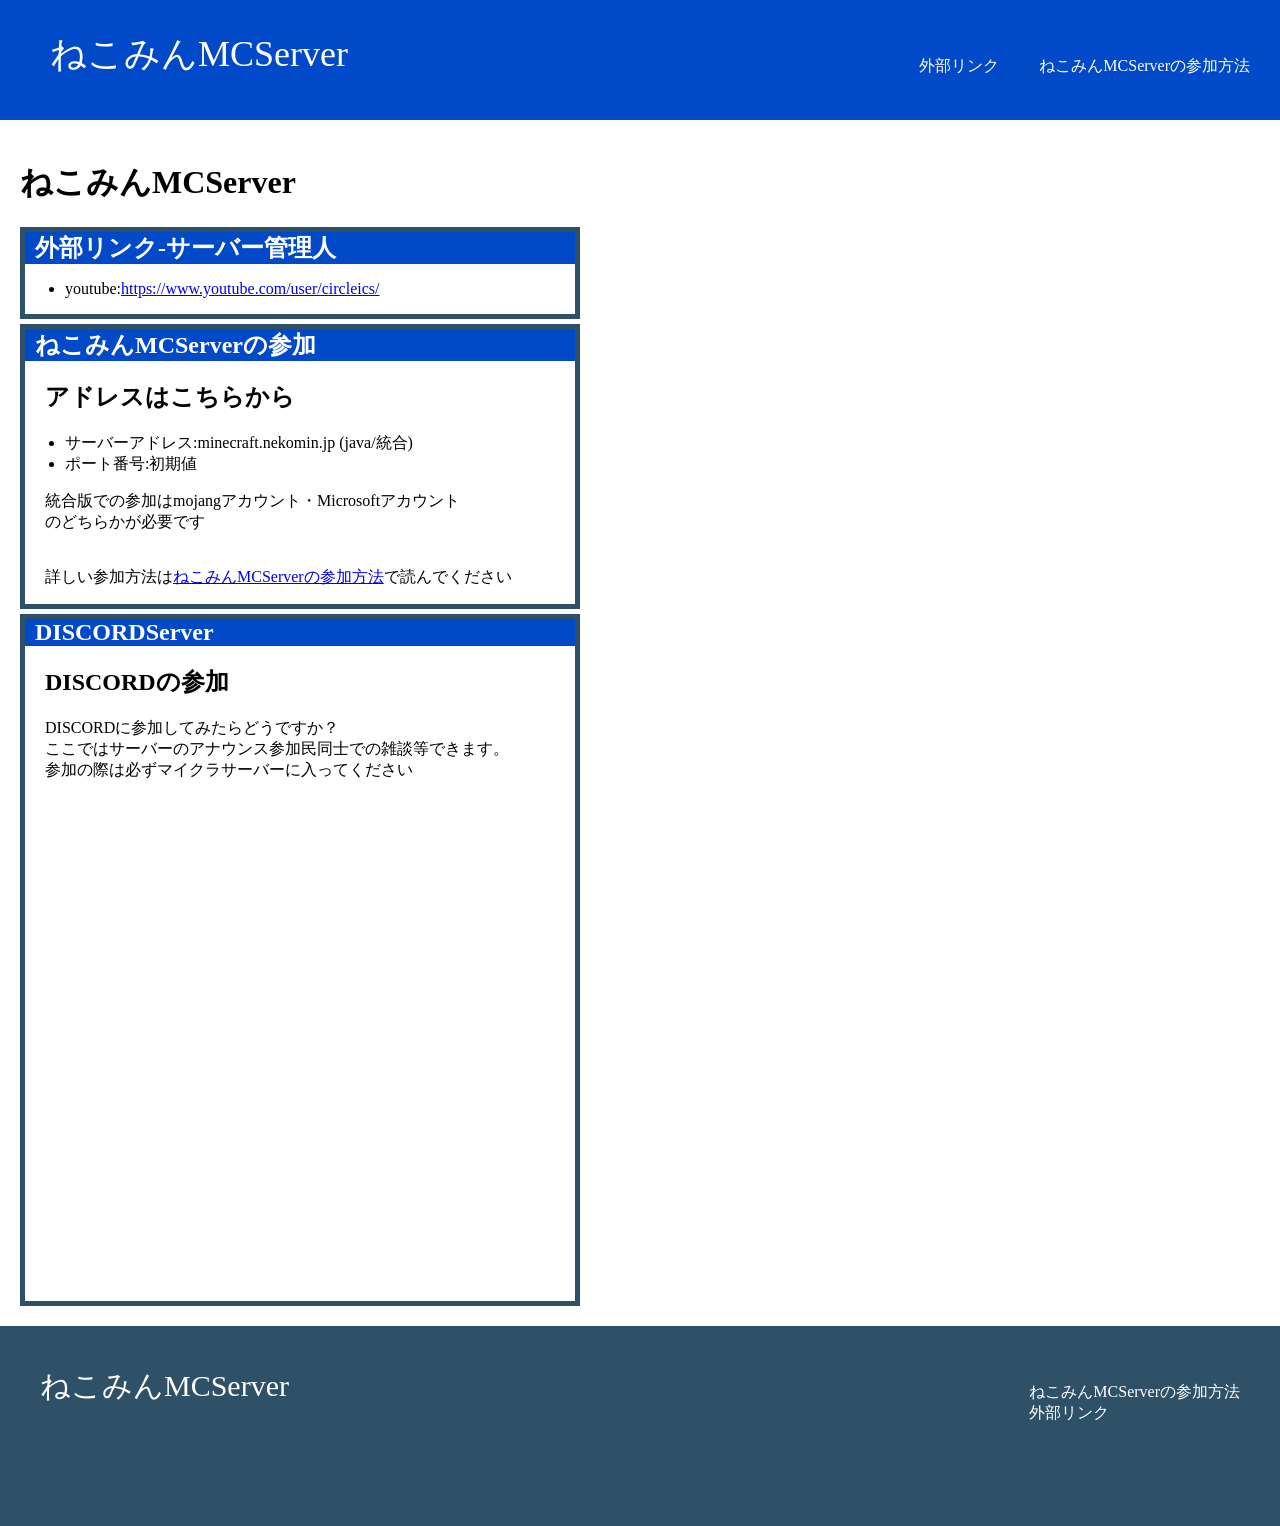
<file: web/external link/index.html>
<!DOCTYPE html>
<html lang="jp">
<head>
    <meta charset="UTF-8">
    <meta http-equiv="X-UA-Compatible" content="IE=edge">
    <meta name="viewport" content="width=device-width, initial-scale=1.0">
    <link rel="stylesheet" href="index-css.css">
    <title>ねこみんMCServer-外部リンク</title>
</head>
<body class="AD">
    <div class="header">
        <div class="header-rogo">
            <a class="no-color-change" href="..\index\">ねこみんMCServer</a>
        </div>
        <div class="header-tab">
            <ul>
                <li><a class="no-color-change" href="..\joints-server\">ねこみんMCServerの参加方法</a></li>
                <li><a class="no-color-change" href="..\external link\">外部リンク</a></li>
            </ul>
        </div>
    </div>
    <div class="main">
        <div class="top">
            <h1 class="title">ねこみんMCServer</h1>        
        </div>
        <div class="profile">
            <div class="profile-head">
                <h2>外部リンク-サーバー管理人</h2>
            </div>
            <div class="profile-body">
                <ul>
                    <li>youtube:<a href="https://www.youtube.com/user/circleics/">https://www.youtube.com/user/circleics/</a></li>
                    
                </ul>
            </div>
        </div>
        <div class="profile">
            <div class="profile-head">
                <h2>ねこみんMCServerの参加</h2>
            </div>
            <div class="profile-body">
                <h2>アドレスはこちらから</h2>
                <ul>
                    <li>サーバーアドレス:minecraft.nekomin.jp (java/統合)</li>
                    <li>ポート番号:初期値</li>
                </ul>
                <P>統合版での参加はmojangアカウント・Microsoftアカウント<br>のどちらかが必要です</P>
                <p><br>詳しい参加方法は<a href="../joints-server">ねこみんMCServerの参加方法</a>で読んでください</p>
            </div>
        </div>
            <div class="profile">
                    <div class="profile-head">
                    <h2>DISCORDServer</h2>
                    </div>
                    <div class="profile-body">
                    <h2>DISCORDの参加</h2>
                    <P>DISCORDに参加してみたらどうですか？<br>ここではサーバーのアナウンス参加民同士での雑談等できます。<br>参加の際は必ずマイクラサーバーに入ってください</P>            
                    <iframe src="https://discordapp.com/widget?id=919457606907613184&theme=dark" width="350" height="500" allowtransparency="true" frameborder="0" sandbox="allow-popups allow-popups-to-escape-sandbox allow-same-origin allow-scripts"></iframe>
                </div>
            </div>
    </div>   
    
    <div class="footer">
        <div class="footer-logo"><a class="no-color-change" href="..\index\">ねこみんMCServer</a></div>
        <div class="footer-list">
        <ul>
            <li><a class="no-color-change" href="..\joints-server\">ねこみんMCServerの参加方法</a></li>
            <li><a class="no-color-change" href="..\external link\">外部リンク</a></li>
        </ul>
        </div>
    </div>
</body>
</html>
</file>
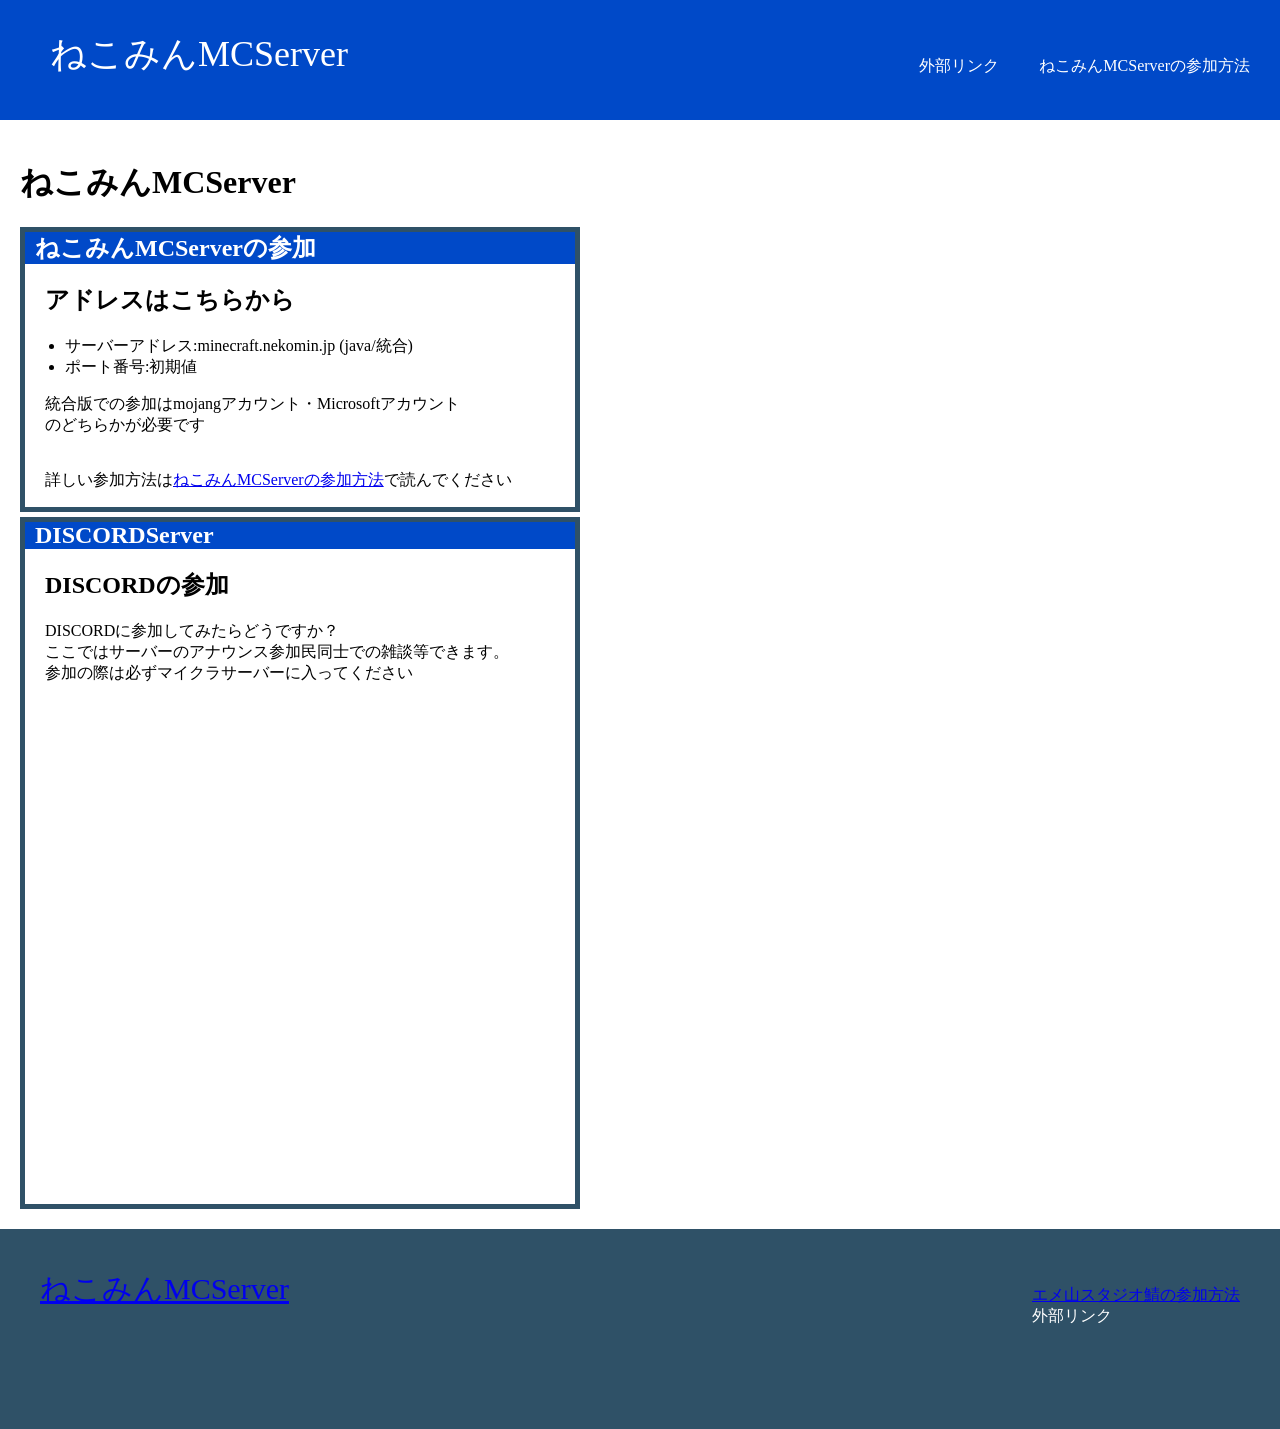
<file: web/index/index.html>
<!DOCTYPE html>
<html lang="jp">
<head>
    <meta charset="UTF-8">
    <meta http-equiv="X-UA-Compatible" content="IE=edge">
    <meta name="viewport" content="width=device-width, initial-scale=1.0">
    <link rel="stylesheet" href="index-css.css">
    <title>ねこみんMCServer</title>
</head>
<body class="AD">
    <div class="header">
        <div class="header-rogo">
            ねこみんMCServer
        </div>
        <div class="header-tab">
            <ul>
                <li>ねこみんMCServerの参加方法</li>
                <li>外部リンク</li>
            </ul>
        </div>
    </div>
    <div class="main">
        <div class="top">
            <h1 class="title">ねこみんMCServer</h1>        
        </div>
        <div class="profile">
            <div class="profile-head">
                <h2>ねこみんMCServerの参加</h2>
            </div>
            <div class="profile-body">
                <h2>アドレスはこちらから</h2>
                <ul>
                    <li>サーバーアドレス:minecraft.nekomin.jp (java/統合)</li>
                    <li>ポート番号:初期値</li>
                </ul>
                <P>統合版での参加はmojangアカウント・Microsoftアカウント<br>のどちらかが必要です</P>
                <p><br>詳しい参加方法は<a href="../joints-server\index.html">ねこみんMCServerの参加方法</a>で読んでください</p>
            </div>
        </div>
            <div class="profile">
                    <div class="profile-head">
                    <h2>DISCORDServer</h2>
                    </div>
                    <div class="profile-body">
                    <h2>DISCORDの参加</h2>
                    <P>DISCORDに参加してみたらどうですか？<br>ここではサーバーのアナウンス参加民同士での雑談等できます。<br>参加の際は必ずマイクラサーバーに入ってください</P>            
                    <iframe src="https://discordapp.com/widget?id=919457606907613184&theme=dark" width="350" height="500" allowtransparency="true" frameborder="0" sandbox="allow-popups allow-popups-to-escape-sandbox allow-same-origin allow-scripts"></iframe>
                </div>
            </div>
    </div>   
    
    <div class="footer">
        <div class="footer-logo"><a href="..\index\index.html">ねこみんMCServer</a></div>
        <div class="footer-list">
        <ul>
            <li><a href="..\joints-server\index.html">エメ山スタジオ鯖の参加方法</a></li>
            <li>外部リンク</li>
        </ul>
        </div>
    </div>
</body>
</html>
</file>
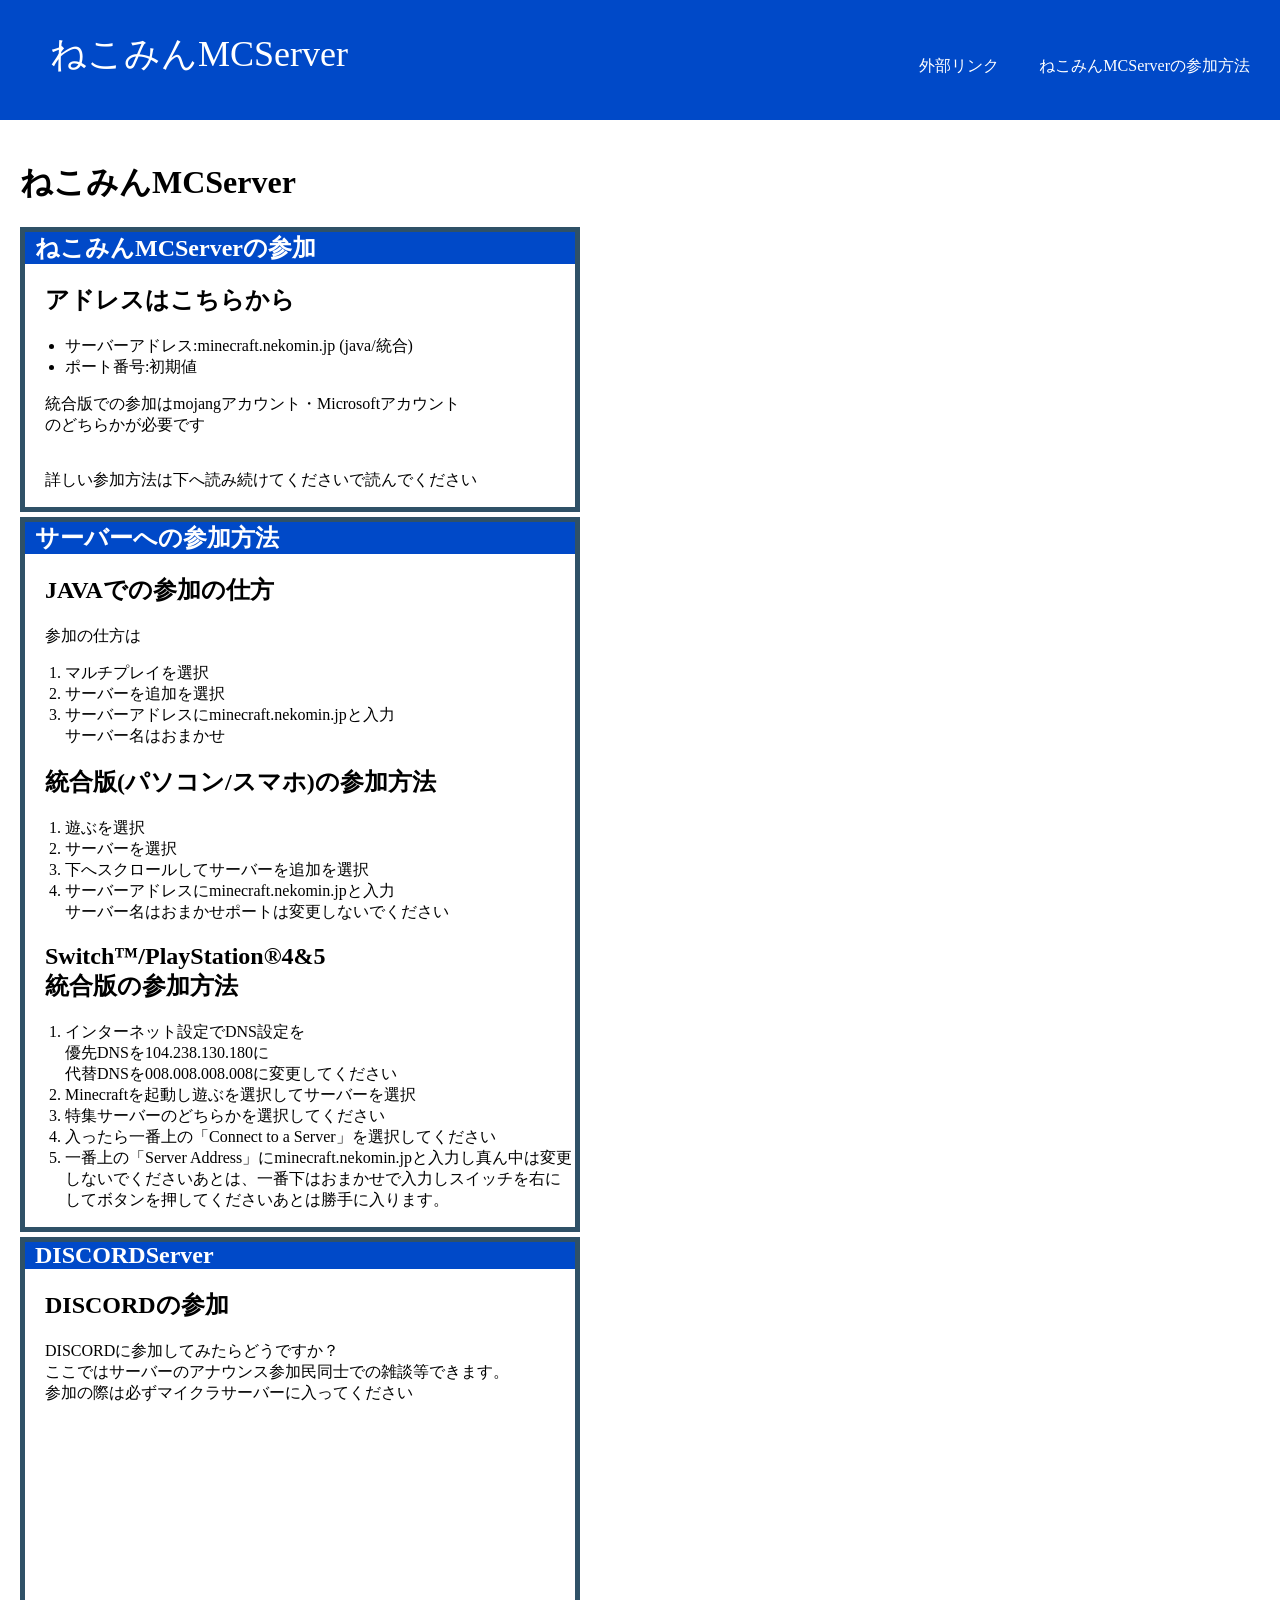
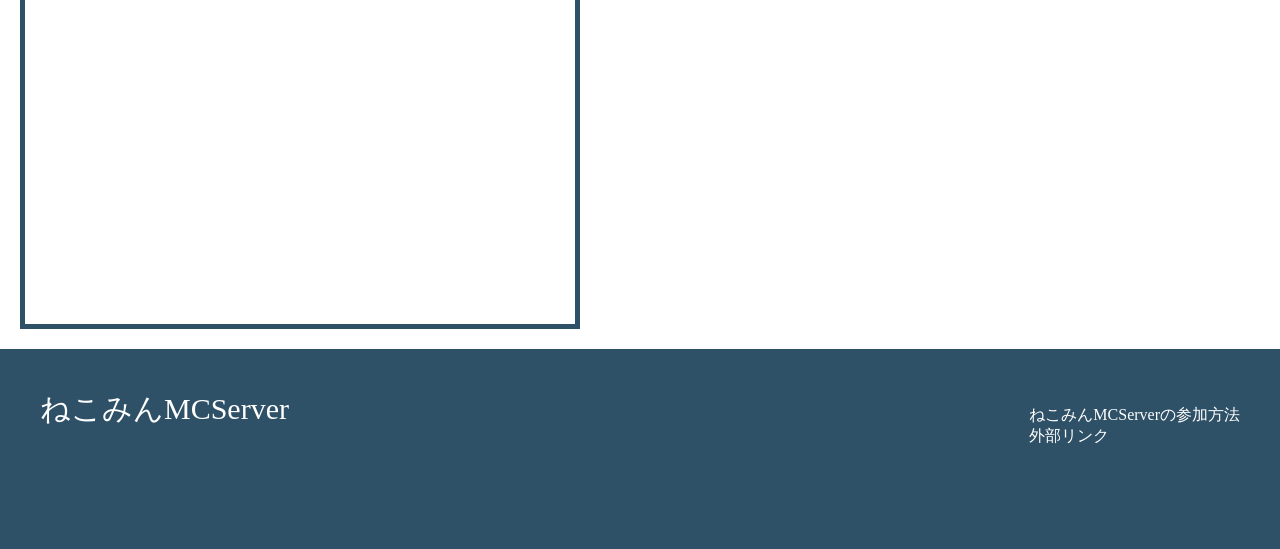
<file: web/joints-server/index.html>
<!DOCTYPE html>
<html lang="jp">
<head>
    <meta charset="UTF-8">
    <meta http-equiv="X-UA-Compatible" content="IE=edge">
    <meta name="viewport" content="width=device-width, initial-scale=1.0">
    <link rel="stylesheet" href="index-css.css">
    <title>ねこみんMCServer</title>
</head>
<body class="AD">
    <div class="header">
        <div class="header-rogo">
            <a class="no-color-change" href="..\index">ねこみんMCServer</a>
        </div>
        <div class="header-tab">
            <ul>
                <li><a class="no-color-change" href="..\joints-server\">ねこみんMCServerの参加方法</a></li>
                <li><a class="no-color-change" href="..\external link\">外部リンク</a></li>
            </ul>
        </div>
    </div>
    <div class="main">
        <div class="top">
            <h1 class="title">ねこみんMCServer</h1>        
        </div>
        <div class="profile">
            <div class="profile-head">
                <h2>ねこみんMCServerの参加</h2>
            </div>
            <div class="profile-body">
                <h2>アドレスはこちらから</h2>
                <ul>
                    <li>サーバーアドレス:minecraft.nekomin.jp (java/統合)</li>
                    <li>ポート番号:初期値</li>
                </ul>
                <P>統合版での参加はmojangアカウント・Microsoftアカウント<br>のどちらかが必要です</P>
                <p><br>詳しい参加方法は下へ読み続けてくださいで読んでください</p>
            </div>
        </div>
        <div class="profile">
            <div class="profile-head">
                <h2>サーバーへの参加方法</h2>
            </div>
            <div class="profile-body">
                <h2>JAVAでの参加の仕方</h2><p>参加の仕方は</p>
                <ol>
                <li>マルチプレイを選択</li>
                <li>サーバーを追加を選択</li>
                <li>サーバーアドレスにminecraft.nekomin.jpと入力<br>サーバー名はおまかせ</li>
                </ol>
                <h2>統合版(パソコン/スマホ)の参加方法</h2>
                <ol>
                <li>遊ぶを選択</li>
                <li>サーバーを選択</li>
                <li>下へスクロールしてサーバーを追加を選択</li>
                <li>サーバーアドレスにminecraft.nekomin.jpと入力<br>サーバー名はおまかせポートは変更しないでください</li>
                </ol>
                <h2>Switch&trade;/PlayStation&reg;4&5 <br>統合版の参加方法</h2>
                <ol>
                <li>インターネット設定でDNS設定を<br>優先DNSを104.238.130.180に<br>代替DNSを008.008.008.008に変更してください</li>    
                <li>Minecraftを起動し遊ぶを選択してサーバーを選択</li>
                <li>特集サーバーのどちらかを選択してください</li>
                <li>入ったら一番上の「Connect to a Server」を選択してください</li>
                <li>一番上の「Server Address」にminecraft.nekomin.jpと入力し真ん中は変更しないでくださいあとは、一番下はおまかせで入力しスイッチを右にしてボタンを押してくださいあとは勝手に入ります。</li>
                </ol>
            </div>
        </div>
            <div class="profile">
                    <div class="profile-head">
                    <h2>DISCORDServer</h2>
                    </div>
                    <div class="profile-body">
                    <h2>DISCORDの参加</h2>
                    <P>DISCORDに参加してみたらどうですか？<br>ここではサーバーのアナウンス参加民同士での雑談等できます。<br>参加の際は必ずマイクラサーバーに入ってください</P>            
                    <iframe src="https://discordapp.com/widget?id=919457606907613184&theme=dark" width="350" height="500" allowtransparency="true" frameborder="0" sandbox="allow-popups allow-popups-to-escape-sandbox allow-same-origin allow-scripts"></iframe>
                </div>
            </div>
    </div>   
    
    <div class="footer">
        <div class="footer-logo"><a class="no-color-change" href="..\index\">ねこみんMCServer</a></div>
        <div class="footer-list">
        <ul>
            <li><a class="no-color-change" href="index.html">ねこみんMCServerの参加方法</a></li>
            <li><a class="no-color-change" href="..\external link\">外部リンク</a></li>
        </ul>
        </div>
    </div>
</body>
</html>
</file>
<file: web/external link/index-css.css>
html {
font-family:"メイリオ";
}

body{
    margin: 0px;
}

a.no-color-change {
    color: #ffffff;
    text-decoration: none;
    
}

.header {
    background-color: #0049c8;
    height: 100px;
    padding: 10px;
    color: #fff;

}

.header-rogo{
    float: left;
    font-size: 36px;
    padding: 20px 40px;
}

.header-tab li{
    list-style: none;
    padding: 30px 20px;
    float: right;
}

.main{
    padding: 20px;
    height: auto;
}

.title h1{
    font-size:100px;
    padding: 20px;
}

.profile{
    margin-top: 5px;
    width: 550px;
    border: 5px solid #2f5167;
}

.profile-head{
    color:#fff;
    background-color: #0049c8;
    margin-top: 0px;
    margin-bottom: 0px;
}

.profile-head h2{
    margin: 0px 10px 0px 10px; 
}

.profile-body{
    margin-top: 0px;
}

.profile-body h2,p{
    padding-left: 20px;
}

.profile-body iframe{
    margin:0px 100px 0px 100px;
}

.footer{
    background-color: #2f5167;
    color: #fff;
    height: 120px;
    padding: 40px;
}

.footer-logo{
    float: left;
    font-size: 30px;
}

.footer-list{
    float: right;
}

.footer-list li{
    list-style: none;
}
</file>
<file: web/index/index-css.css>
html {
font-family:"メイリオ";
}

body{
    margin: 0px;
}

a.no-color-change {
    color: #ffffff;
    text-decoration: none;
    
}

.header {
    background-color: #0049c8;
    height: 100px;
    padding: 10px;
    color: #fff;

}

.header-rogo{
    float: left;
    font-size: 36px;
    padding: 20px 40px;
}

.header-tab li{
    list-style: none;
    padding: 30px 20px;
    float: right;
}

.main{
    padding: 20px;
    height: auto;
}

.title h1{
    font-size:100px;
    padding: 20px;
}

.profile{
    margin-top: 5px;
    width: 550px;
    border: 5px solid #2f5167;
}

.profile-head{
    color:#fff;
    background-color: #0049c8;
    margin-top: 0px;
    margin-bottom: 0px;
}

.profile-head h2{
    margin: 0px 10px 0px 10px; 
}

.profile-body{
    margin-top: 0px;
}

.profile-body h2,p{
    padding-left: 20px;
}

.profile-body iframe{
    margin:0px 100px 0px 100px;
}

.footer{
    background-color: #2f5167;
    color: #fff;
    height: 120px;
    padding: 40px;
}

.footer-logo{
    float: left;
    font-size: 30px;
}

.footer-list{
    float: right;
}

.footer-list li{
    list-style: none;
}
</file>
<file: web/joints-server/index-css.css>
html {
font-family:"メイリオ";
}

body{
    margin: 0px;
}

a.no-color-change {
    color: #ffffff;
    text-decoration: none;
    
}

.header {
    background-color: #0049c8;
    height: 100px;
    padding: 10px;
    color: #fff;

}


.header-rogo{
    float: left;
    font-size: 36px;
    padding: 20px 40px;
}

.header-tab li{
    list-style: none;
    padding: 30px 20px;
    float: right;
}

.main{
    padding: 20px;
    height: auto;
}

.title h1{
    font-size:100px;
    padding: 20px;
}

.profile{
    margin-top: 5px;
    width: 550px;
    border: 5px solid #2f5167;
}

.profile-head{
    color:#fff;
    background-color: #0049c8;
    margin-top: 0px;
    margin-bottom: 0px;
}

.profile-head h2{
    margin: 0px 10px 0px 10px; 
}

.profile-body{
    margin-top: 0px;
}

.profile-body h2,p{
    padding-left: 20px;
}

.profile-body iframe{
    margin:0px 100px 0px 100px;
}

.footer{
    background-color: #2f5167;
    color: #fff;
    height: 120px;
    padding: 40px;
}

.footer-logo{
    float: left;
    font-size: 30px;
}

.footer-list{
    float: right;
}

.footer-list li{
    list-style: none;
}
</file>
